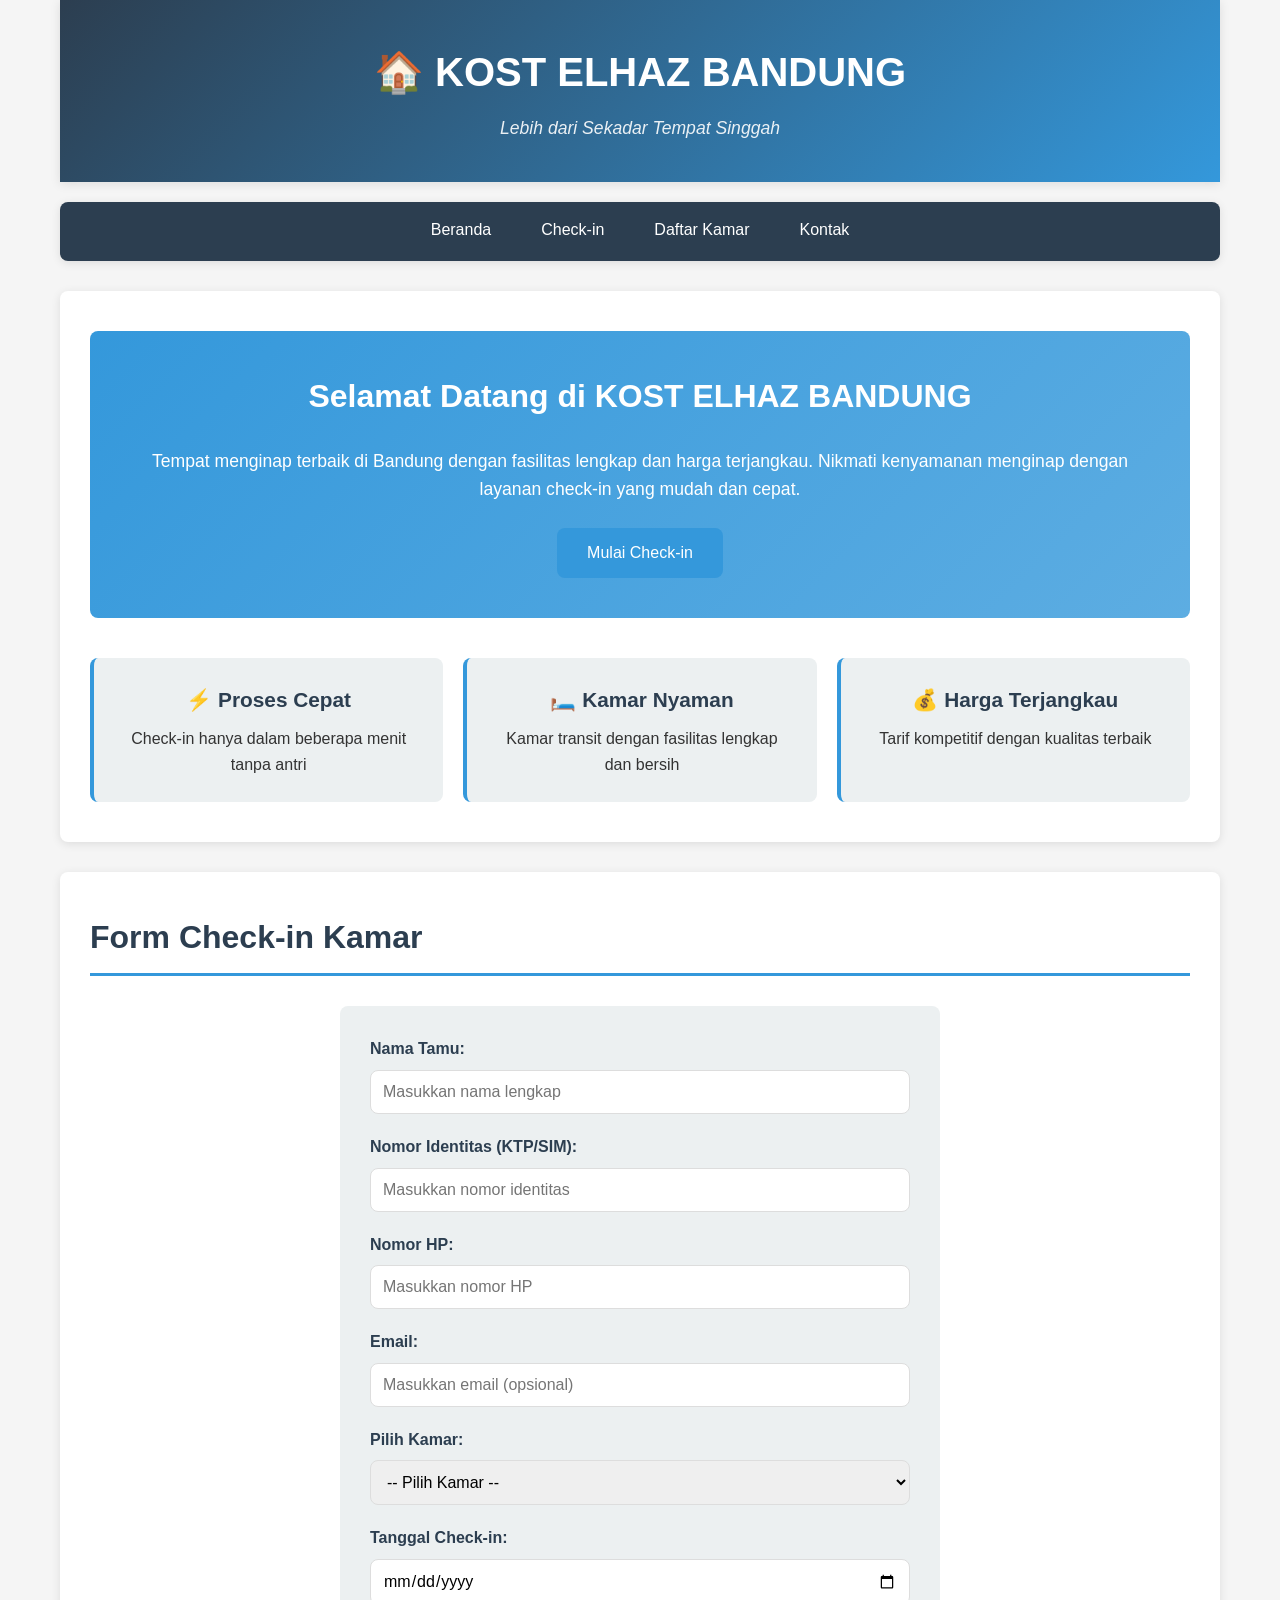
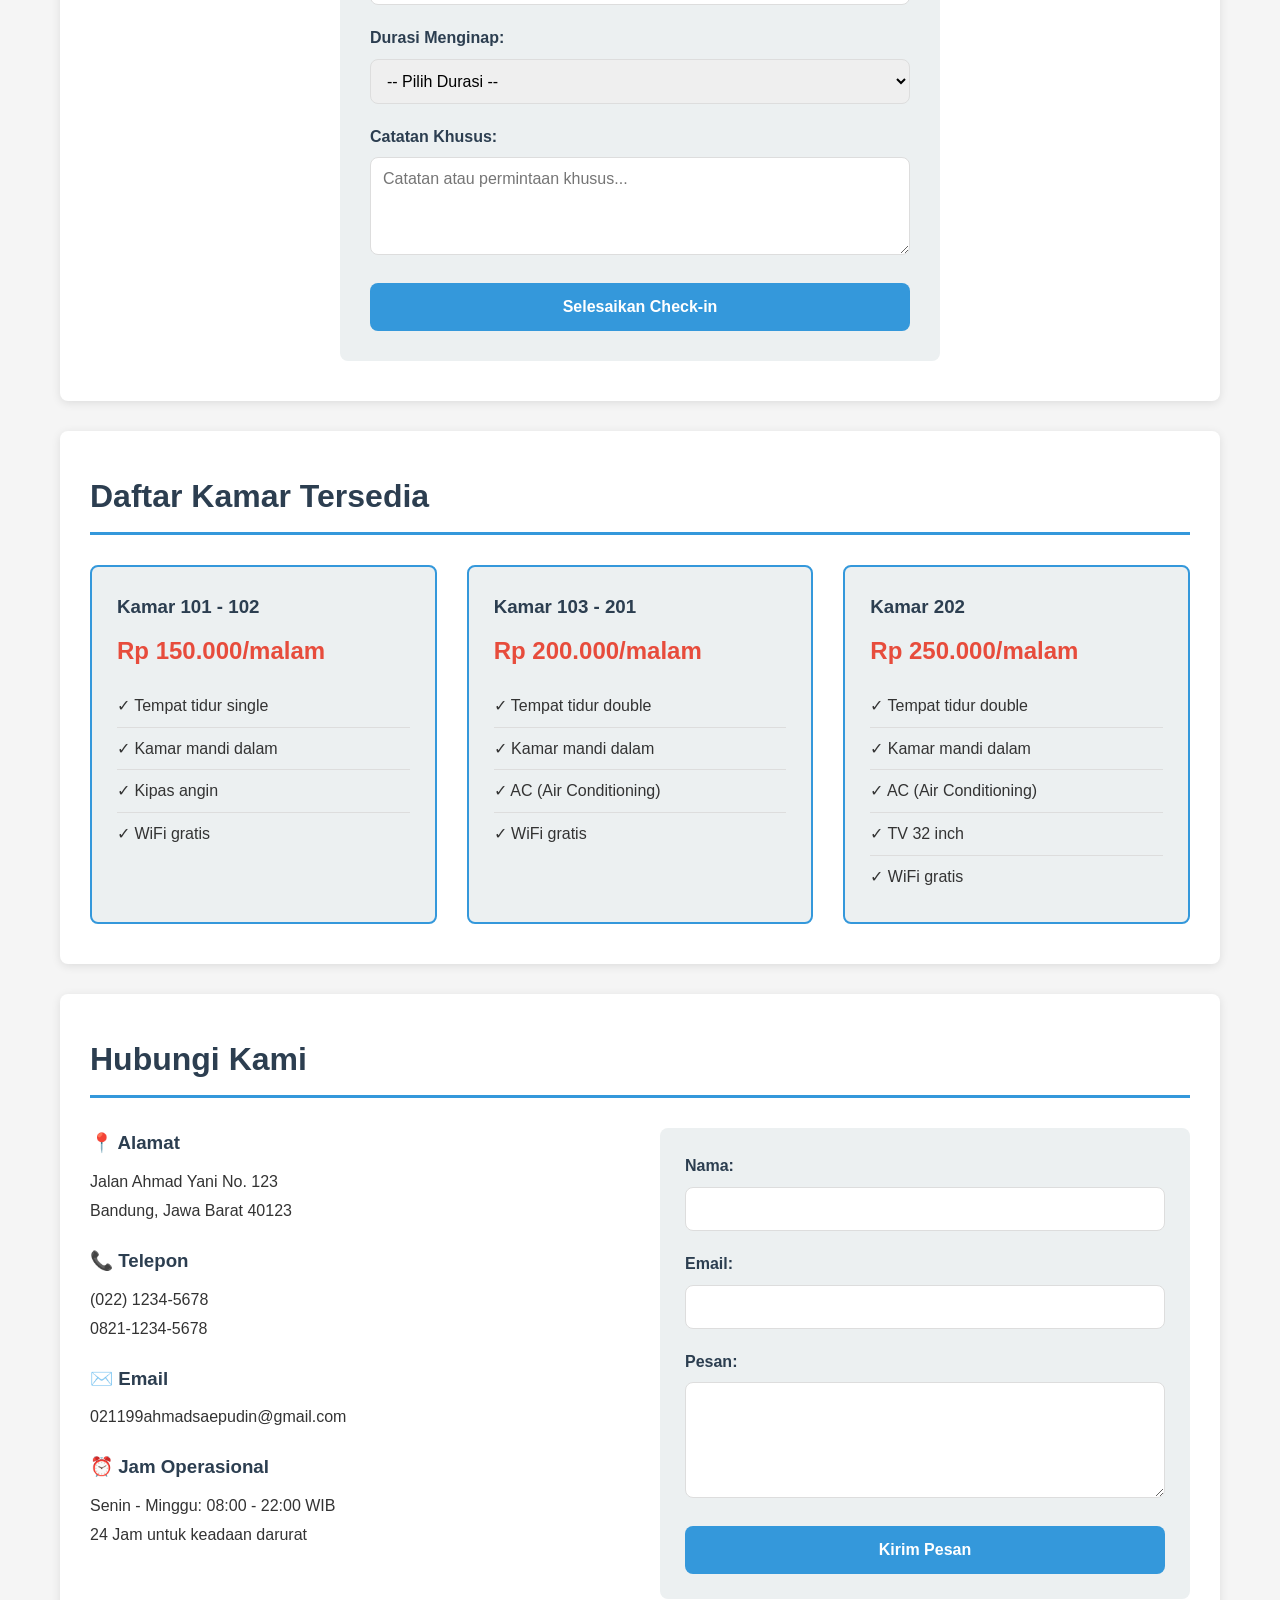
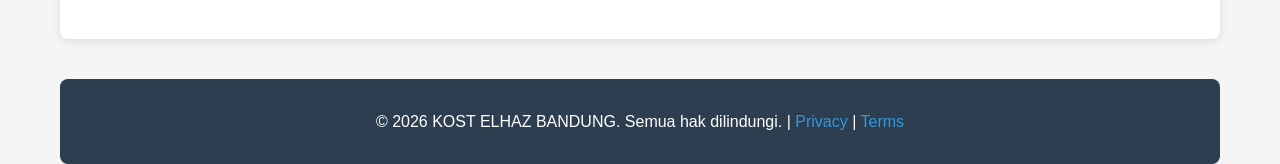
<file: index.html>
<!DOCTYPE html>
<html lang="id">
<head>
    <meta charset="UTF-8">
    <meta name="viewport" content="width=device-width, initial-scale=1.0">
    <title>KOST ELHAZ BANDUNG - Sistem Check-in Kamar Transit</title>
    <link rel="stylesheet" href="styles.css">
</head>
<body>
    <div class="container">
        <!-- Header -->
        <header class="header">
            <h1>🏠 KOST ELHAZ BANDUNG</h1>
            <p class="tagline">Lebih dari Sekadar Tempat Singgah</p>
        </header>

        <!-- Navigation -->
        <nav class="navbar">
            <ul>
                <li><a href="#beranda" class="active">Beranda</a></li>
                <li><a href="#check-in">Check-in</a></li>
                <li><a href="#kamar">Daftar Kamar</a></li>
                <li><a href="#kontak">Kontak</a></li>
            </ul>
        </nav>

        <!-- Main Content -->
        <main>
            <!-- Beranda Section -->
            <section id="beranda" class="section">
                <div class="welcome-box">
                    <h2>Selamat Datang di KOST ELHAZ BANDUNG</h2>
                    <p>Tempat menginap terbaik di Bandung dengan fasilitas lengkap dan harga terjangkau. Nikmati kenyamanan menginap dengan layanan check-in yang mudah dan cepat.</p>
                    <a href="#check-in" class="btn-primary">Mulai Check-in</a>
                </div>

                <div class="info-grid">
                    <div class="info-card">
                        <h3>⚡ Proses Cepat</h3>
                        <p>Check-in hanya dalam beberapa menit tanpa antri</p>
                    </div>
                    <div class="info-card">
                        <h3>🛏️ Kamar Nyaman</h3>
                        <p>Kamar transit dengan fasilitas lengkap dan bersih</p>
                    </div>
                    <div class="info-card">
                        <h3>💰 Harga Terjangkau</h3>
                        <p>Tarif kompetitif dengan kualitas terbaik</p>
                    </div>
                </div>
            </section>

            <!-- Check-in Section -->
            <section id="check-in" class="section check-in-section">
                <h2>Form Check-in Kamar</h2>
                <form id="checkInForm" class="form-container">
                    <div class="form-group">
                        <label for="nama">Nama Tamu:</label>
                        <input type="text" id="nama" name="nama" required placeholder="Masukkan nama lengkap">
                    </div>

                    <div class="form-group">
                        <label for="nomor-identitas">Nomor Identitas (KTP/SIM):</label>
                        <input type="text" id="nomor-identitas" name="nomor-identitas" required placeholder="Masukkan nomor identitas">
                    </div>

                    <div class="form-group">
                        <label for="nomor-hp">Nomor HP:</label>
                        <input type="tel" id="nomor-hp" name="nomor-hp" required placeholder="Masukkan nomor HP">
                    </div>

                    <div class="form-group">
                        <label for="email">Email:</label>
                        <input type="email" id="email" name="email" placeholder="Masukkan email (opsional)">
                    </div>

                    <div class="form-group">
                        <label for="kamar">Pilih Kamar:</label>
                        <select id="kamar" name="kamar" required>
                            <option value="">-- Pilih Kamar --</option>
                            <option value="101">Kamar 101 - Rp 150.000/malam</option>
                            <option value="102">Kamar 102 - Rp 150.000/malam</option>
                            <option value="103">Kamar 103 - Rp 200.000/malam (AC)</option>
                            <option value="201">Kamar 201 - Rp 200.000/malam (AC)</option>
                            <option value="202">Kamar 202 - Rp 250.000/malam (AC + TV)</option>
                        </select>
                    </div>

                    <div class="form-group">
                        <label for="check-in-date">Tanggal Check-in:</label>
                        <input type="date" id="check-in-date" name="check-in-date" required>
                    </div>

                    <div class="form-group">
                        <label for="durasi">Durasi Menginap:</label>
                        <select id="durasi" name="durasi" required>
                            <option value="">-- Pilih Durasi --</option>
                            <option value="1">1 Malam</option>
                            <option value="2">2 Malam</option>
                            <option value="3">3 Malam</option>
                            <option value="7">1 Minggu</option>
                            <option value="30">1 Bulan</option>
                        </select>
                    </div>

                    <div class="form-group">
                        <label for="catatan">Catatan Khusus:</label>
                        <textarea id="catatan" name="catatan" rows="4" placeholder="Catatan atau permintaan khusus..."></textarea>
                    </div>

                    <button type="submit" class="btn-submit">Selesaikan Check-in</button>
                </form>

                <div id="hasil-checkin" class="hasil-checkin hidden">
                    <h3>✅ Check-in Berhasil!</h3>
                    <div class="receipt">
                        <p><strong>Nama Tamu:</strong> <span id="hasil-nama"></span></p>
                        <p><strong>Kamar:</strong> <span id="hasil-kamar"></span></p>
                        <p><strong>Check-in:</strong> <span id="hasil-tanggal"></span></p>
                        <p><strong>Durasi:</strong> <span id="hasil-durasi"></span> malam</p>
                        <p><strong>Total Biaya:</strong> Rp <span id="hasil-biaya"></span></p>
                        <p style="margin-top: 15px; font-size: 12px; color: #666;"><em>Terima kasih telah menginap di KOST ELHAZ BANDUNG</em></p>
                    </div>
                    <button class="btn-primary" onclick="resetForm()">Check-in Tamu Baru</button>
                </div>
            </section>

            <!-- Daftar Kamar Section -->
            <section id="kamar" class="section">
                <h2>Daftar Kamar Tersedia</h2>
                <div class="kamar-grid">
                    <div class="kamar-card">
                        <h3>Kamar 101 - 102</h3>
                        <p class="harga">Rp 150.000/malam</p>
                        <ul>
                            <li>✓ Tempat tidur single</li>
                            <li>✓ Kamar mandi dalam</li>
                            <li>✓ Kipas angin</li>
                            <li>✓ WiFi gratis</li>
                        </ul>
                    </div>

                    <div class="kamar-card">
                        <h3>Kamar 103 - 201</h3>
                        <p class="harga">Rp 200.000/malam</p>
                        <ul>
                            <li>✓ Tempat tidur double</li>
                            <li>✓ Kamar mandi dalam</li>
                            <li>✓ AC (Air Conditioning)</li>
                            <li>✓ WiFi gratis</li>
                        </ul>
                    </div>

                    <div class="kamar-card">
                        <h3>Kamar 202</h3>
                        <p class="harga">Rp 250.000/malam</p>
                        <ul>
                            <li>✓ Tempat tidur double</li>
                            <li>✓ Kamar mandi dalam</li>
                            <li>✓ AC (Air Conditioning)</li>
                            <li>✓ TV 32 inch</li>
                            <li>✓ WiFi gratis</li>
                        </ul>
                    </div>
                </div>
            </section>

            <!-- Kontak Section -->
            <section id="kontak" class="section kontak-section">
                <h2>Hubungi Kami</h2>
                <div class="kontak-container">
                    <div class="kontak-info">
                        <h3>📍 Alamat</h3>
                        <p>Jalan Ahmad Yani No. 123<br>Bandung, Jawa Barat 40123</p>

                        <h3>📞 Telepon</h3>
                        <p>(022) 1234-5678<br>0821-1234-5678</p>

                        <h3>✉️ Email</h3>
                        <p>021199ahmadsaepudin@gmail.com</p>

                        <h3>⏰ Jam Operasional</h3>
                        <p>Senin - Minggu: 08:00 - 22:00 WIB<br>24 Jam untuk keadaan darurat</p>
                    </div>

                    <div class="kontak-form">
                        <form id="formKontak" onsubmit="handleKontakSubmit(event)">
                            <div class="form-group">
                                <label for="nama-kontak">Nama:</label>
                                <input type="text" id="nama-kontak" name="nama-kontak" required>
                            </div>
                            <div class="form-group">
                                <label for="email-kontak">Email:</label>
                                <input type="email" id="email-kontak" name="email-kontak" required>
                            </div>
                            <div class="form-group">
                                <label for="pesan-kontak">Pesan:</label>
                                <textarea id="pesan-kontak" name="pesan-kontak" rows="5" required></textarea>
                            </div>
                            <button type="submit" class="btn-submit">Kirim Pesan</button>
                        </form>
                        <div id="pesan-sukses" class="pesan-sukses hidden">Pesan Anda telah dikirim. Terima kasih!</div>
                    </div>
                </div>
            </section>
        </main>

        <!-- Footer -->
        <footer class="footer">
            <p>&copy; 2026 KOST ELHAZ BANDUNG. Semua hak dilindungi. | <a href="#">Privacy</a> | <a href="#">Terms</a></p>
        </footer>
    </div>

    <script src="script.js"></script>
</body>
</html>
</file>
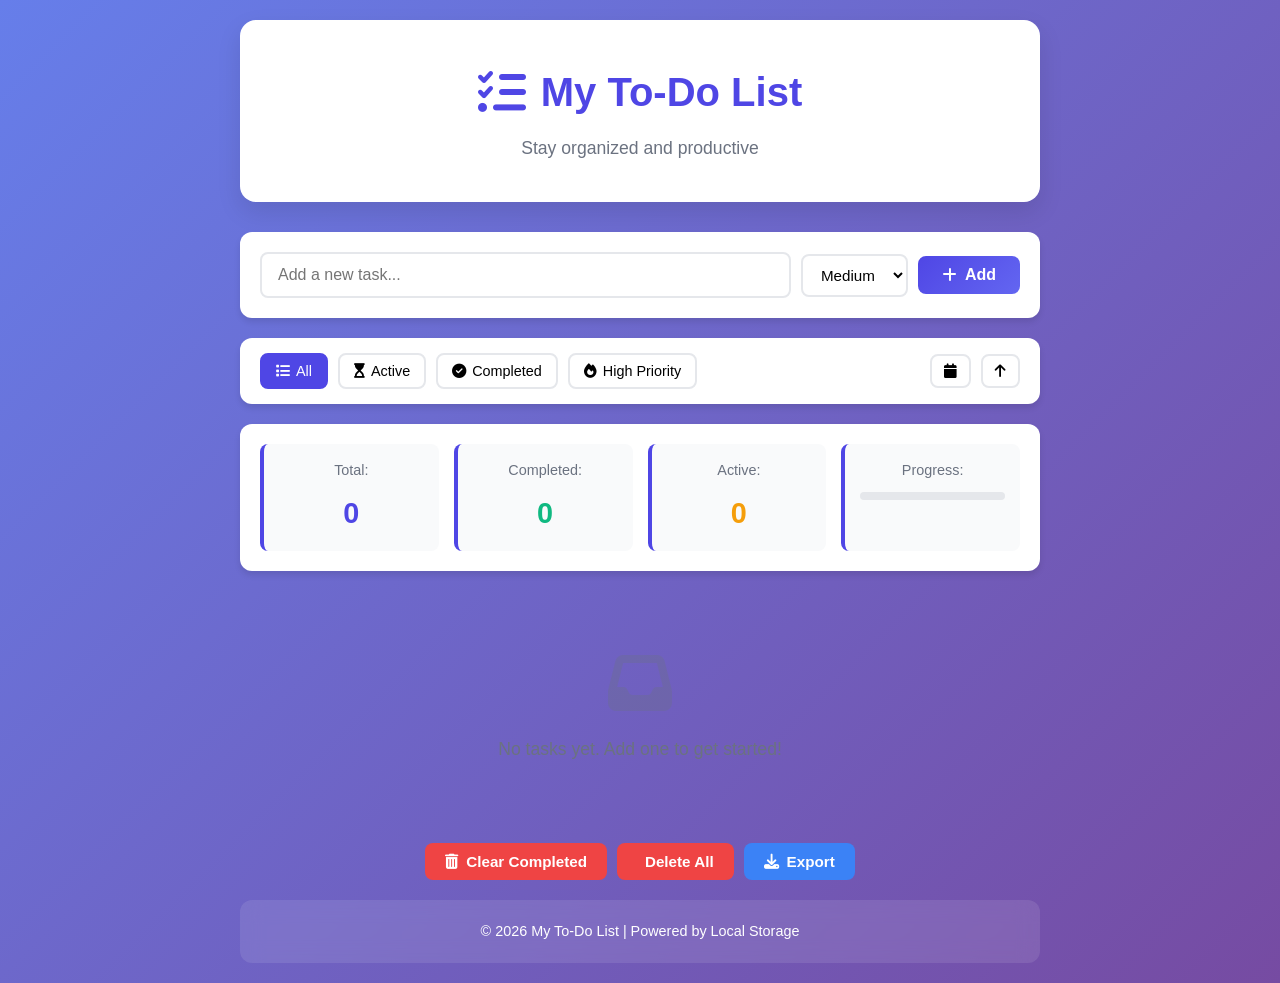
<file: todo-list/index.html>
<!DOCTYPE html>
<html lang="en">
<head>
    <meta charset="UTF-8">
    <meta name="viewport" content="width=device-width, initial-scale=1.0">
    <title>My To-Do List</title>
    <link rel="stylesheet" href="styles.css">
    <link rel="stylesheet" href="https://cdnjs.cloudflare.com/ajax/libs/font-awesome/6.4.0/css/all.min.css">
</head>
<body>
    <div class="container">
        <!-- Header -->
        <header class="header">
            <h1><i class="fas fa-tasks"></i> My To-Do List</h1>
            <p class="subtitle">Stay organized and productive</p>
        </header>

        <main class="main-content">
            <!-- Input Section -->
            <section class="input-section">
                <div class="input-container">
                    <input 
                        type="text" 
                        id="todoInput" 
                        class="todo-input" 
                        placeholder="Add a new task..."
                        autocomplete="off"
                    >
                    <select id="prioritySelect" class="priority-select">
                        <option value="low">Low</option>
                        <option value="medium" selected>Medium</option>
                        <option value="high">High</option>
                    </select>
                    <button id="addBtn" class="add-btn">
                        <i class="fas fa-plus"></i> Add
                    </button>
                </div>
            </section>

            <!-- Filter Section -->
            <section class="filter-section">
                <div class="filter-buttons">
                    <button class="filter-btn active" data-filter="all">
                        <i class="fas fa-list"></i> All
                    </button>
                    <button class="filter-btn" data-filter="active">
                        <i class="fas fa-hourglass-start"></i> Active
                    </button>
                    <button class="filter-btn" data-filter="completed">
                        <i class="fas fa-check-circle"></i> Completed
                    </button>
                    <button class="filter-btn" data-filter="high">
                        <i class="fas fa-fire"></i> High Priority
                    </button>
                </div>
                <div class="sort-buttons">
                    <button id="sortByDate" class="sort-btn" title="Sort by date">
                        <i class="fas fa-calendar"></i>
                    </button>
                    <button id="sortByPriority" class="sort-btn" title="Sort by priority">
                        <i class="fas fa-arrow-up"></i>
                    </button>
                </div>
            </section>

            <!-- Stats Section -->
            <section class="stats-section">
                <div class="stat-item">
                    <span class="stat-label">Total:</span>
                    <span class="stat-value" id="totalCount">0</span>
                </div>
                <div class="stat-item">
                    <span class="stat-label">Completed:</span>
                    <span class="stat-value completed" id="completedCount">0</span>
                </div>
                <div class="stat-item">
                    <span class="stat-label">Active:</span>
                    <span class="stat-value active" id="activeCount">0</span>
                </div>
                <div class="stat-item">
                    <span class="stat-label">Progress:</span>
                    <div class="progress-bar">
                        <div class="progress-fill" id="progressFill"></div>
                    </div>
                </div>
            </section>

            <!-- Todo List -->
            <section class="todo-section">
                <div id="todoList" class="todo-list">
                    <!-- Todos will be generated here -->
                </div>
                <div id="emptyState" class="empty-state">
                    <i class="fas fa-inbox"></i>
                    <p>No tasks yet. Add one to get started!</p>
                </div>
            </section>

            <!-- Action Buttons -->
            <section class="action-section">
                <button id="clearCompleted" class="action-btn danger">
                    <i class="fas fa-trash-alt"></i> Clear Completed
                </button>
                <button id="deleteAll" class="action-btn danger">
                    <i class="fas fa-nuclear"></i> Delete All
                </button>
                <button id="exportBtn" class="action-btn info">
                    <i class="fas fa-download"></i> Export
                </button>
            </section>
        </main>

        <!-- Footer -->
        <footer class="footer">
            <p>&copy; 2026 My To-Do List | Powered by Local Storage</p>
        </footer>
    </div>

    <!-- Confirmation Modal -->
    <div id="confirmModal" class="modal hidden">
        <div class="modal-content">
            <h2 id="modalTitle">Confirm Action</h2>
            <p id="modalMessage">Are you sure?</p>
            <div class="modal-buttons">
                <button id="modalCancel" class="btn btn-secondary">Cancel</button>
                <button id="modalConfirm" class="btn btn-danger">Confirm</button>
            </div>
        </div>
    </div>

    <!-- Toast Notification -->
    <div id="toast" class="toast hidden"></div>

    <script src="script.js"></script>
</body>
</html>
</file>
<file: styles.css>
* {
    margin: 0;
    padding: 0;
    box-sizing: border-box;
}

:root {
    --primary-color: #2c3e50;
    --secondary-color: #3498db;
    --accent-color: #e74c3c;
    --success-color: #27ae60;
    --light-bg: #ecf0f1;
    --text-color: #333;
    --border-radius: 8px;
    --box-shadow: 0 2px 10px rgba(0, 0, 0, 0.1);
}

body {
    font-family: 'Segoe UI', Tahoma, Geneva, Verdana, sans-serif;
    line-height: 1.6;
    color: var(--text-color);
    background-color: #f5f5f5;
}

.container {
    max-width: 1200px;
    margin: 0 auto;
    padding: 0 20px;
}

/* Header */
.header {
    background: linear-gradient(135deg, var(--primary-color) 0%, var(--secondary-color) 100%);
    color: white;
    padding: 40px 20px;
    text-align: center;
    box-shadow: var(--box-shadow);
    margin-bottom: 20px;
}

.header h1 {
    font-size: 2.5em;
    margin-bottom: 10px;
}

.header .tagline {
    font-size: 1.1em;
    font-style: italic;
    opacity: 0.9;
}

/* Navigation */
.navbar {
    background-color: var(--primary-color);
    padding: 0;
    margin-bottom: 30px;
    box-shadow: var(--box-shadow);
    border-radius: var(--border-radius);
    overflow: hidden;
}

.navbar ul {
    list-style: none;
    display: flex;
    justify-content: center;
    flex-wrap: wrap;
}

.navbar li {
    margin: 0;
}

.navbar a {
    display: block;
    padding: 15px 25px;
    color: white;
    text-decoration: none;
    transition: all 0.3s ease;
    border-bottom: 3px solid transparent;
}

.navbar a:hover,
.navbar a.active {
    background-color: var(--secondary-color);
    border-bottom-color: var(--accent-color);
}

/* Sections */
.section {
    background-color: white;
    padding: 40px 30px;
    margin-bottom: 30px;
    border-radius: var(--border-radius);
    box-shadow: var(--box-shadow);
}

.section h2 {
    color: var(--primary-color);
    margin-bottom: 30px;
    font-size: 2em;
    border-bottom: 3px solid var(--secondary-color);
    padding-bottom: 10px;
}

/* Welcome Box */
.welcome-box {
    background: linear-gradient(135deg, var(--secondary-color) 0%, #5dade2 100%);
    color: white;
    padding: 40px;
    border-radius: var(--border-radius);
    margin-bottom: 40px;
    text-align: center;
}

.welcome-box h2 {
    border-bottom: none;
    color: white;
    margin-bottom: 15px;
}

.welcome-box p {
    font-size: 1.1em;
    margin-bottom: 25px;
}

/* Buttons */
.btn-primary,
.btn-submit {
    background-color: var(--secondary-color);
    color: white;
    padding: 12px 30px;
    border: none;
    border-radius: var(--border-radius);
    cursor: pointer;
    font-size: 1em;
    transition: all 0.3s ease;
    text-decoration: none;
    display: inline-block;
}

.btn-primary:hover,
.btn-submit:hover {
    background-color: var(--accent-color);
    transform: translateY(-2px);
    box-shadow: 0 5px 15px rgba(0, 0, 0, 0.2);
}

.btn-submit {
    width: 100%;
    padding: 15px;
    font-weight: bold;
}

/* Info Grid */
.info-grid {
    display: grid;
    grid-template-columns: repeat(auto-fit, minmax(250px, 1fr));
    gap: 20px;
}

.info-card {
    background-color: var(--light-bg);
    padding: 25px;
    border-radius: var(--border-radius);
    text-align: center;
    border-left: 4px solid var(--secondary-color);
    transition: transform 0.3s ease;
}

.info-card:hover {
    transform: translateY(-5px);
    box-shadow: var(--box-shadow);
}

.info-card h3 {
    color: var(--primary-color);
    margin-bottom: 10px;
    font-size: 1.3em;
}

/* Form */
.form-container {
    background-color: var(--light-bg);
    padding: 30px;
    border-radius: var(--border-radius);
    max-width: 600px;
    margin: 0 auto;
}

.form-group {
    margin-bottom: 20px;
}

.form-group label {
    display: block;
    margin-bottom: 8px;
    font-weight: bold;
    color: var(--primary-color);
}

.form-group input,
.form-group select,
.form-group textarea {
    width: 100%;
    padding: 12px;
    border: 1px solid #ddd;
    border-radius: var(--border-radius);
    font-size: 1em;
    font-family: inherit;
    transition: border-color 0.3s ease;
}

.form-group input:focus,
.form-group select:focus,
.form-group textarea:focus {
    outline: none;
    border-color: var(--secondary-color);
    box-shadow: 0 0 5px rgba(52, 152, 219, 0.3);
}

/* Check-in Section */
.check-in-section {
    position: relative;
}

.hasil-checkin {
    background-color: var(--light-bg);
    padding: 30px;
    border-radius: var(--border-radius);
    border-left: 4px solid var(--success-color);
    margin-top: 30px;
}

.hasil-checkin.hidden {
    display: none;
}

.hasil-checkin h3 {
    color: var(--success-color);
    margin-bottom: 20px;
    font-size: 1.5em;
}

.receipt {
    background-color: white;
    padding: 20px;
    border-radius: var(--border-radius);
    border: 2px dashed var(--secondary-color);
    margin-bottom: 20px;
}

.receipt p {
    padding: 8px 0;
    border-bottom: 1px solid #eee;
}

.receipt p:last-child {
    border-bottom: none;
}

/* Kamar Grid */
.kamar-grid {
    display: grid;
    grid-template-columns: repeat(auto-fit, minmax(280px, 1fr));
    gap: 30px;
}

.kamar-card {
    background-color: var(--light-bg);
    padding: 25px;
    border-radius: var(--border-radius);
    border: 2px solid var(--secondary-color);
    transition: all 0.3s ease;
}

.kamar-card:hover {
    transform: translateY(-10px);
    box-shadow: 0 10px 25px rgba(0, 0, 0, 0.15);
}

.kamar-card h3 {
    color: var(--primary-color);
    margin-bottom: 10px;
}

.kamar-card .harga {
    font-size: 1.5em;
    color: var(--accent-color);
    font-weight: bold;
    margin-bottom: 15px;
}

.kamar-card ul {
    list-style: none;
}

.kamar-card li {
    padding: 8px 0;
    color: var(--text-color);
    border-bottom: 1px solid #ddd;
}

.kamar-card li:last-child {
    border-bottom: none;
}

/* Kontak Section */
.kontak-container {
    display: grid;
    grid-template-columns: 1fr 1fr;
    gap: 40px;
}

.kontak-info h3,
.kontak-form h3 {
    color: var(--primary-color);
    margin-top: 20px;
    margin-bottom: 10px;
}

.kontak-info h3:first-child {
    margin-top: 0;
}

.kontak-info p {
    margin-bottom: 15px;
    line-height: 1.8;
}

.kontak-form form {
    background-color: var(--light-bg);
    padding: 25px;
    border-radius: var(--border-radius);
}

.pesan-sukses {
    background-color: var(--success-color);
    color: white;
    padding: 15px;
    border-radius: var(--border-radius);
    margin-top: 15px;
    text-align: center;
}

.pesan-sukses.hidden {
    display: none;
}

/* Footer */
.footer {
    background-color: var(--primary-color);
    color: white;
    text-align: center;
    padding: 30px 20px;
    margin-top: 40px;
    border-radius: var(--border-radius);
}

.footer a {
    color: var(--secondary-color);
    text-decoration: none;
    transition: color 0.3s ease;
}

.footer a:hover {
    color: var(--accent-color);
}

/* Responsive Design */
@media (max-width: 768px) {
    .header h1 {
        font-size: 1.8em;
    }

    .navbar ul {
        flex-direction: column;
    }

    .navbar a {
        text-align: center;
        border-bottom: none;
        border-right: 3px solid transparent;
    }

    .navbar a:hover,
    .navbar a.active {
        border-right-color: var(--accent-color);
        border-bottom: none;
    }

    .kontak-container {
        grid-template-columns: 1fr;
    }

    .section {
        padding: 25px 15px;
    }

    .section h2 {
        font-size: 1.5em;
    }
}

@media (max-width: 480px) {
    .header {
        padding: 25px 15px;
    }

    .header h1 {
        font-size: 1.5em;
    }

    .info-grid {
        grid-template-columns: 1fr;
    }

    .kamar-grid {
        grid-template-columns: 1fr;
    }
}
</file>
<file: todo-list/styles.css>
/* Global Styles */
* {
    margin: 0;
    padding: 0;
    box-sizing: border-box;
}

:root {
    --primary-color: #4f46e5;
    --secondary-color: #10b981;
    --danger-color: #ef4444;
    --warning-color: #f59e0b;
    --info-color: #3b82f6;
    --success-color: #10b981;
    --dark-bg: #1f2937;
    --light-bg: #f9fafb;
    --card-bg: #ffffff;
    --border-color: #e5e7eb;
    --text-primary: #111827;
    --text-secondary: #6b7280;
    --high-priority: #ef4444;
    --medium-priority: #f59e0b;
    --low-priority: #10b981;
    --shadow: 0 4px 6px rgba(0, 0, 0, 0.1);
    --shadow-lg: 0 10px 25px rgba(0, 0, 0, 0.1);
    --transition: all 0.3s cubic-bezier(0.4, 0, 0.2, 1);
}

html {
    scroll-behavior: smooth;
}

body {
    font-family: 'Segoe UI', Tahoma, Geneva, Verdana, sans-serif;
    background: linear-gradient(135deg, #667eea 0%, #764ba2 100%);
    color: var(--text-primary);
    line-height: 1.6;
    min-height: 100vh;
    padding: 20px;
}

.container {
    max-width: 800px;
    margin: 0 auto;
}

/* Header */
.header {
    background: white;
    padding: 40px 30px;
    border-radius: 16px;
    box-shadow: var(--shadow-lg);
    text-align: center;
    margin-bottom: 30px;
    animation: slideDown 0.5s ease-out;
}

.header h1 {
    font-size: 2.5em;
    color: var(--primary-color);
    margin-bottom: 10px;
    display: flex;
    align-items: center;
    justify-content: center;
    gap: 15px;
}

.header i {
    font-size: 1.2em;
}

.subtitle {
    color: var(--text-secondary);
    font-size: 1.1em;
    font-weight: 300;
}

/* Main Content */
.main-content {
    animation: fadeIn 0.6s ease-out;
}

/* Input Section */
.input-section {
    background: white;
    padding: 20px;
    border-radius: 12px;
    box-shadow: var(--shadow);
    margin-bottom: 20px;
}

.input-container {
    display: flex;
    gap: 10px;
    align-items: center;
}

.todo-input {
    flex: 1;
    padding: 12px 16px;
    border: 2px solid var(--border-color);
    border-radius: 8px;
    font-size: 1em;
    transition: var(--transition);
    font-family: inherit;
}

.todo-input:focus {
    outline: none;
    border-color: var(--primary-color);
    box-shadow: 0 0 0 3px rgba(79, 70, 229, 0.1);
}

.priority-select {
    padding: 10px 14px;
    border: 2px solid var(--border-color);
    border-radius: 8px;
    font-size: 0.95em;
    cursor: pointer;
    transition: var(--transition);
    background: white;
    font-family: inherit;
    font-weight: 500;
}

.priority-select:focus {
    outline: none;
    border-color: var(--primary-color);
}

.priority-select:hover {
    border-color: var(--primary-color);
}

.add-btn {
    padding: 10px 24px;
    background: linear-gradient(135deg, var(--primary-color), #6366f1);
    color: white;
    border: none;
    border-radius: 8px;
    font-size: 1em;
    font-weight: 600;
    cursor: pointer;
    transition: var(--transition);
    display: flex;
    align-items: center;
    gap: 8px;
    font-family: inherit;
}

.add-btn:hover {
    transform: translateY(-2px);
    box-shadow: 0 8px 16px rgba(79, 70, 229, 0.3);
}

.add-btn:active {
    transform: translateY(0);
}

/* Filter Section */
.filter-section {
    background: white;
    padding: 15px 20px;
    border-radius: 12px;
    box-shadow: var(--shadow);
    margin-bottom: 20px;
    display: flex;
    justify-content: space-between;
    align-items: center;
    flex-wrap: wrap;
    gap: 15px;
}

.filter-buttons {
    display: flex;
    gap: 10px;
    flex-wrap: wrap;
}

.filter-btn,
.sort-btn {
    padding: 8px 14px;
    border: 2px solid var(--border-color);
    background: white;
    border-radius: 8px;
    cursor: pointer;
    transition: var(--transition);
    font-size: 0.9em;
    font-weight: 500;
    display: flex;
    align-items: center;
    gap: 6px;
    font-family: inherit;
}

.filter-btn:hover,
.sort-btn:hover {
    border-color: var(--primary-color);
    color: var(--primary-color);
}

.filter-btn.active {
    background: var(--primary-color);
    color: white;
    border-color: var(--primary-color);
}

.sort-buttons {
    display: flex;
    gap: 10px;
}

.sort-btn {
    padding: 8px 12px;
}

/* Stats Section */
.stats-section {
    background: white;
    padding: 20px;
    border-radius: 12px;
    box-shadow: var(--shadow);
    margin-bottom: 20px;
    display: grid;
    grid-template-columns: repeat(auto-fit, minmax(150px, 1fr));
    gap: 15px;
}

.stat-item {
    text-align: center;
    padding: 15px;
    background: var(--light-bg);
    border-radius: 8px;
    border-left: 4px solid var(--primary-color);
}

.stat-label {
    display: block;
    color: var(--text-secondary);
    font-size: 0.9em;
    margin-bottom: 8px;
    font-weight: 500;
}

.stat-value {
    display: block;
    font-size: 1.8em;
    font-weight: 700;
    color: var(--primary-color);
}

.stat-value.completed {
    color: var(--success-color);
}

.stat-value.active {
    color: var(--warning-color);
}

.progress-bar {
    width: 100%;
    height: 8px;
    background: var(--border-color);
    border-radius: 10px;
    overflow: hidden;
    margin-top: 10px;
}

.progress-fill {
    height: 100%;
    background: linear-gradient(90deg, var(--success-color), var(--primary-color));
    border-radius: 10px;
    width: 0%;
    transition: width 0.3s ease;
}

/* Todo Section */
.todo-section {
    margin-bottom: 20px;
    min-height: 200px;
}

.todo-list {
    display: flex;
    flex-direction: column;
    gap: 12px;
}

.todo-item {
    background: white;
    padding: 16px;
    border-radius: 10px;
    box-shadow: var(--shadow);
    display: flex;
    align-items: center;
    gap: 12px;
    transition: var(--transition);
    animation: slideIn 0.3s ease-out;
    border-left: 4px solid var(--primary-color);
}

.todo-item:hover {
    box-shadow: var(--shadow-lg);
    transform: translateX(4px);
}

.todo-item.completed {
    opacity: 0.7;
    background: var(--light-bg);
}

.todo-item.high-priority {
    border-left-color: var(--high-priority);
}

.todo-item.medium-priority {
    border-left-color: var(--medium-priority);
}

.todo-item.low-priority {
    border-left-color: var(--low-priority);
}

.todo-checkbox {
    width: 24px;
    height: 24px;
    cursor: pointer;
    accent-color: var(--primary-color);
    flex-shrink: 0;
}

.todo-content {
    flex: 1;
    display: flex;
    flex-direction: column;
    gap: 6px;
}

.todo-text {
    font-size: 1em;
    font-weight: 500;
    word-break: break-word;
}

.todo-item.completed .todo-text {
    text-decoration: line-through;
    color: var(--text-secondary);
}

.todo-meta {
    display: flex;
    gap: 12px;
    align-items: center;
    flex-wrap: wrap;
}

.priority-badge {
    display: inline-block;
    padding: 4px 10px;
    border-radius: 20px;
    font-size: 0.75em;
    font-weight: 600;
    text-transform: uppercase;
}

.priority-badge.high {
    background: rgba(239, 68, 68, 0.1);
    color: var(--high-priority);
}

.priority-badge.medium {
    background: rgba(245, 158, 11, 0.1);
    color: var(--medium-priority);
}

.priority-badge.low {
    background: rgba(16, 185, 129, 0.1);
    color: var(--low-priority);
}

.todo-date {
    font-size: 0.85em;
    color: var(--text-secondary);
    display: flex;
    align-items: center;
    gap: 6px;
}

.todo-actions {
    display: flex;
    gap: 8px;
    flex-shrink: 0;
}

.todo-btn {
    width: 32px;
    height: 32px;
    border: none;
    border-radius: 6px;
    cursor: pointer;
    display: flex;
    align-items: center;
    justify-content: center;
    transition: var(--transition);
    font-size: 0.9em;
}

.edit-btn {
    background: var(--info-color);
    color: white;
}

.edit-btn:hover {
    background: #0284c7;
    transform: scale(1.1);
}

.delete-btn {
    background: var(--danger-color);
    color: white;
}

.delete-btn:hover {
    background: #dc2626;
    transform: scale(1.1);
}

/* Empty State */
.empty-state {
    display: flex;
    flex-direction: column;
    align-items: center;
    justify-content: center;
    padding: 60px 20px;
    text-align: center;
    color: var(--text-secondary);
}

.empty-state i {
    font-size: 4em;
    margin-bottom: 20px;
    opacity: 0.3;
}

.empty-state p {
    font-size: 1.1em;
}

.empty-state.hidden {
    display: none;
}

/* Action Section */
.action-section {
    display: flex;
    gap: 10px;
    justify-content: center;
    flex-wrap: wrap;
    margin-bottom: 20px;
}

.action-btn {
    padding: 10px 20px;
    border: none;
    border-radius: 8px;
    cursor: pointer;
    font-weight: 600;
    transition: var(--transition);
    display: flex;
    align-items: center;
    gap: 8px;
    font-size: 0.95em;
    font-family: inherit;
}

.action-btn.danger {
    background: var(--danger-color);
    color: white;
}

.action-btn.danger:hover {
    background: #dc2626;
    transform: translateY(-2px);
    box-shadow: 0 8px 16px rgba(239, 68, 68, 0.3);
}

.action-btn.info {
    background: var(--info-color);
    color: white;
}

.action-btn.info:hover {
    background: #0284c7;
    transform: translateY(-2px);
    box-shadow: 0 8px 16px rgba(59, 130, 246, 0.3);
}

/* Footer */
.footer {
    background: rgba(255, 255, 255, 0.1);
    color: white;
    text-align: center;
    padding: 20px;
    border-radius: 12px;
    font-size: 0.9em;
    backdrop-filter: blur(10px);
}

/* Modal */
.modal {
    position: fixed;
    top: 0;
    left: 0;
    width: 100%;
    height: 100%;
    background: rgba(0, 0, 0, 0.5);
    display: flex;
    align-items: center;
    justify-content: center;
    z-index: 1000;
    backdrop-filter: blur(5px);
}

.modal.hidden {
    display: none;
}

.modal-content {
    background: white;
    padding: 30px;
    border-radius: 12px;
    box-shadow: var(--shadow-lg);
    max-width: 400px;
    width: 90%;
    animation: scaleIn 0.3s ease-out;
}

.modal-content h2 {
    color: var(--primary-color);
    margin-bottom: 15px;
    font-size: 1.5em;
}

.modal-content p {
    color: var(--text-secondary);
    margin-bottom: 25px;
}

.modal-buttons {
    display: flex;
    gap: 10px;
    justify-content: flex-end;
}

.btn {
    padding: 10px 20px;
    border: none;
    border-radius: 8px;
    cursor: pointer;
    font-weight: 600;
    transition: var(--transition);
    font-family: inherit;
}

.btn-secondary {
    background: var(--border-color);
    color: var(--text-primary);
}

.btn-secondary:hover {
    background: #d1d5db;
}

.btn-danger {
    background: var(--danger-color);
    color: white;
}

.btn-danger:hover {
    background: #dc2626;
}

/* Toast */
.toast {
    position: fixed;
    bottom: 20px;
    right: 20px;
    background: white;
    padding: 16px 24px;
    border-radius: 8px;
    box-shadow: var(--shadow-lg);
    z-index: 2000;
    animation: slideUp 0.3s ease-out;
    max-width: 300px;
}

.toast.hidden {
    display: none;
}

.toast.success {
    border-left: 4px solid var(--success-color);
}

.toast.error {
    border-left: 4px solid var(--danger-color);
}

.toast.info {
    border-left: 4px solid var(--info-color);
}

/* Animations */
@keyframes slideDown {
    from {
        opacity: 0;
        transform: translateY(-20px);
    }
    to {
        opacity: 1;
        transform: translateY(0);
    }
}

@keyframes fadeIn {
    from {
        opacity: 0;
    }
    to {
        opacity: 1;
    }
}

@keyframes slideIn {
    from {
        opacity: 0;
        transform: translateX(-20px);
    }
    to {
        opacity: 1;
        transform: translateX(0);
    }
}

@keyframes slideUp {
    from {
        opacity: 0;
        transform: translateY(20px);
    }
    to {
        opacity: 1;
        transform: translateY(0);
    }
}

@keyframes scaleIn {
    from {
        opacity: 0;
        transform: scale(0.95);
    }
    to {
        opacity: 1;
        transform: scale(1);
    }
}

/* Responsive Design */
@media (max-width: 640px) {
    .container {
        padding: 10px;
    }

    .header {
        padding: 25px 15px;
    }

    .header h1 {
        font-size: 1.8em;
    }

    .input-container {
        flex-direction: column;
    }

    .todo-input,
    .priority-select,
    .add-btn {
        width: 100%;
    }

    .filter-section {
        flex-direction: column;
        gap: 10px;
    }

    .filter-buttons {
        width: 100%;
        justify-content: space-between;
    }

    .stats-section {
        grid-template-columns: repeat(2, 1fr);
    }

    .todo-item {
        flex-direction: column;
        align-items: flex-start;
    }

    .todo-actions {
        width: 100%;
        justify-content: flex-start;
    }

    .action-section {
        gap: 8px;
    }

    .action-btn {
        flex: 1;
        min-width: calc(50% - 4px);
    }

    .toast {
        left: 20px;
        right: 20px;
        max-width: none;
    }
}

@media (max-width: 480px) {
    .header h1 {
        font-size: 1.5em;
    }

    .subtitle {
        font-size: 0.95em;
    }

    .filter-btn {
        padding: 6px 10px;
        font-size: 0.8em;
    }

    .stats-section {
        gap: 10px;
    }

    .stat-item {
        padding: 10px;
    }

    .stat-value {
        font-size: 1.4em;
    }

    .todo-text {
        font-size: 0.95em;
    }

    .action-btn {
        font-size: 0.85em;
        padding: 8px 12px;
    }
}
</file>
